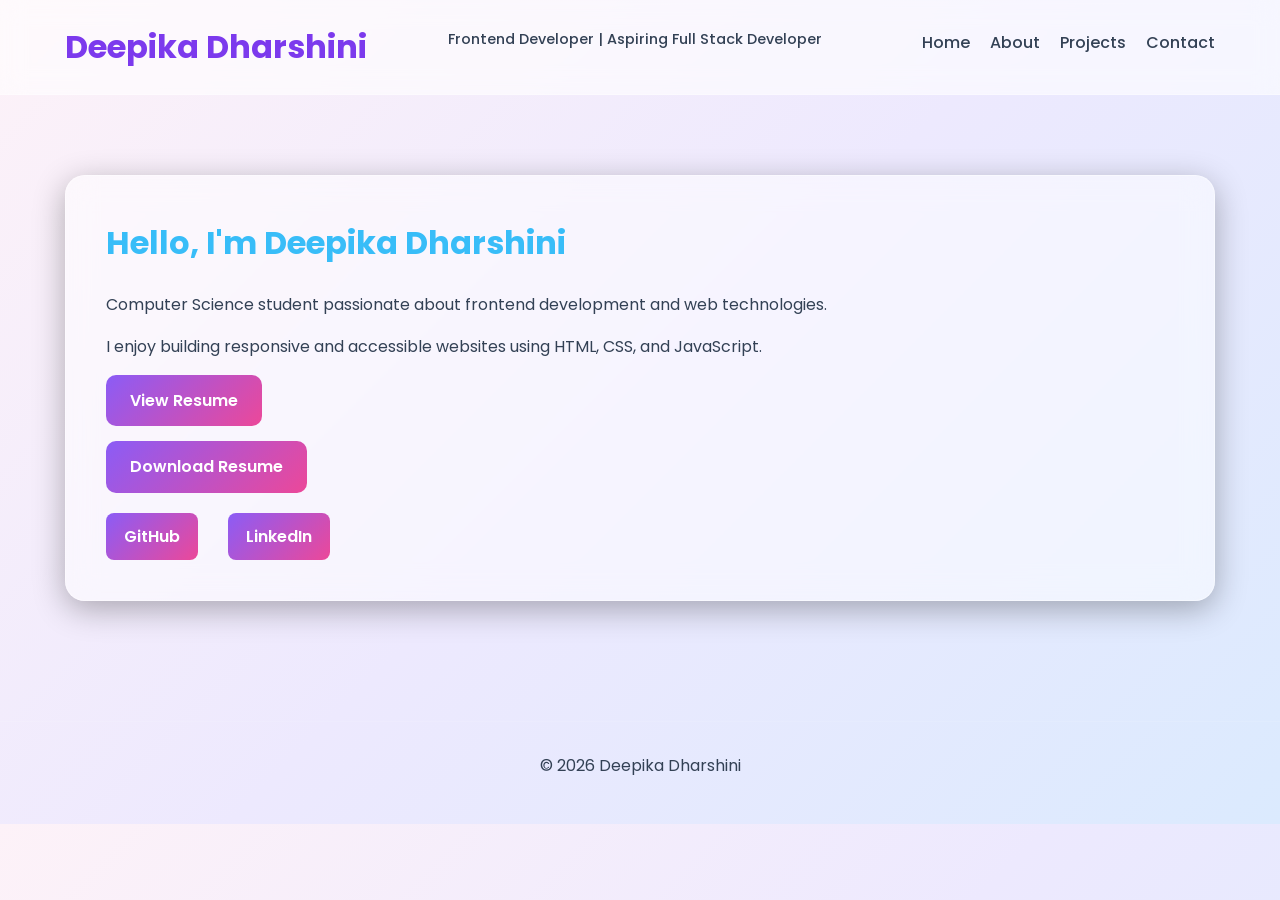
<file: index.html>
<!DOCTYPE html>
<html lang="en">

<head>
  <meta charset="UTF-8" />
  <meta name="viewport" content="width=device-width, initial-scale=1.0" />

  <meta name="description"
    content="Deepika Dharshini Frontend Developer Portfolio Website" />

  <title>Deepika Dharshini | Frontend Developer</title>

  <link rel="stylesheet" href="style.css" />
</head>

<body>

  <a class="skip-link" href="#main-content">
    Skip to main content
  </a>

  <header role="banner">

    <div class="container">

      <h1>Deepika Dharshini</h1>

      <p>Frontend Developer | Aspiring Full Stack Developer</p>

      <nav aria-label="Main Navigation">

        <ul class="nav-list">

          <li>
            <a href="index.html" aria-current="page">Home</a>
          </li>

          <li>
            <a href="about.html">About</a>
          </li>

          <li>
            <a href="projects.html">Projects</a>
          </li>

          <li>
            <a href="contact.html">Contact</a>
          </li>

        </ul>

      </nav>

    </div>

  </header>

  <main id="main-content">

    <section aria-labelledby="hero-heading">

      <div class="container">

        <h2 id="hero-heading">
          Hello, I'm Deepika Dharshini
        </h2>

        <p>
          Computer Science student passionate about frontend
          development and web technologies.
        </p>

        <p>
          I enjoy building responsive and accessible websites
          using HTML, CSS, and JavaScript.
        </p>

       <p>
        <a
        href="DeepikaDharshiniK28.pdf"
        target="_blank"
        class="download-btn"
    >
       View Resume
  </a>

       </p>

<p>
  <a
  href="DeepikaDharshiniK28.pdf"
  download
  class="download-btn"
>
  Download Resume
</a>

  </p>

   <div class="social-links">

  <a href="https://github.com/deepikadharshini23"
     target="_blank">
     GitHub
  </a>
<br>
  <a href="https://linkedin.com/in//deepika-dharshini-kattula-b46398377"
     target="_blank">
     LinkedIn
  </a>

</div>

      </div>

    </section>

  </main>

  <footer role="contentinfo">

    <div class="container">

      <p>
        © 2026 Deepika Dharshini
      </p>

    </div>

  </footer>

</body>

</html>
</file>
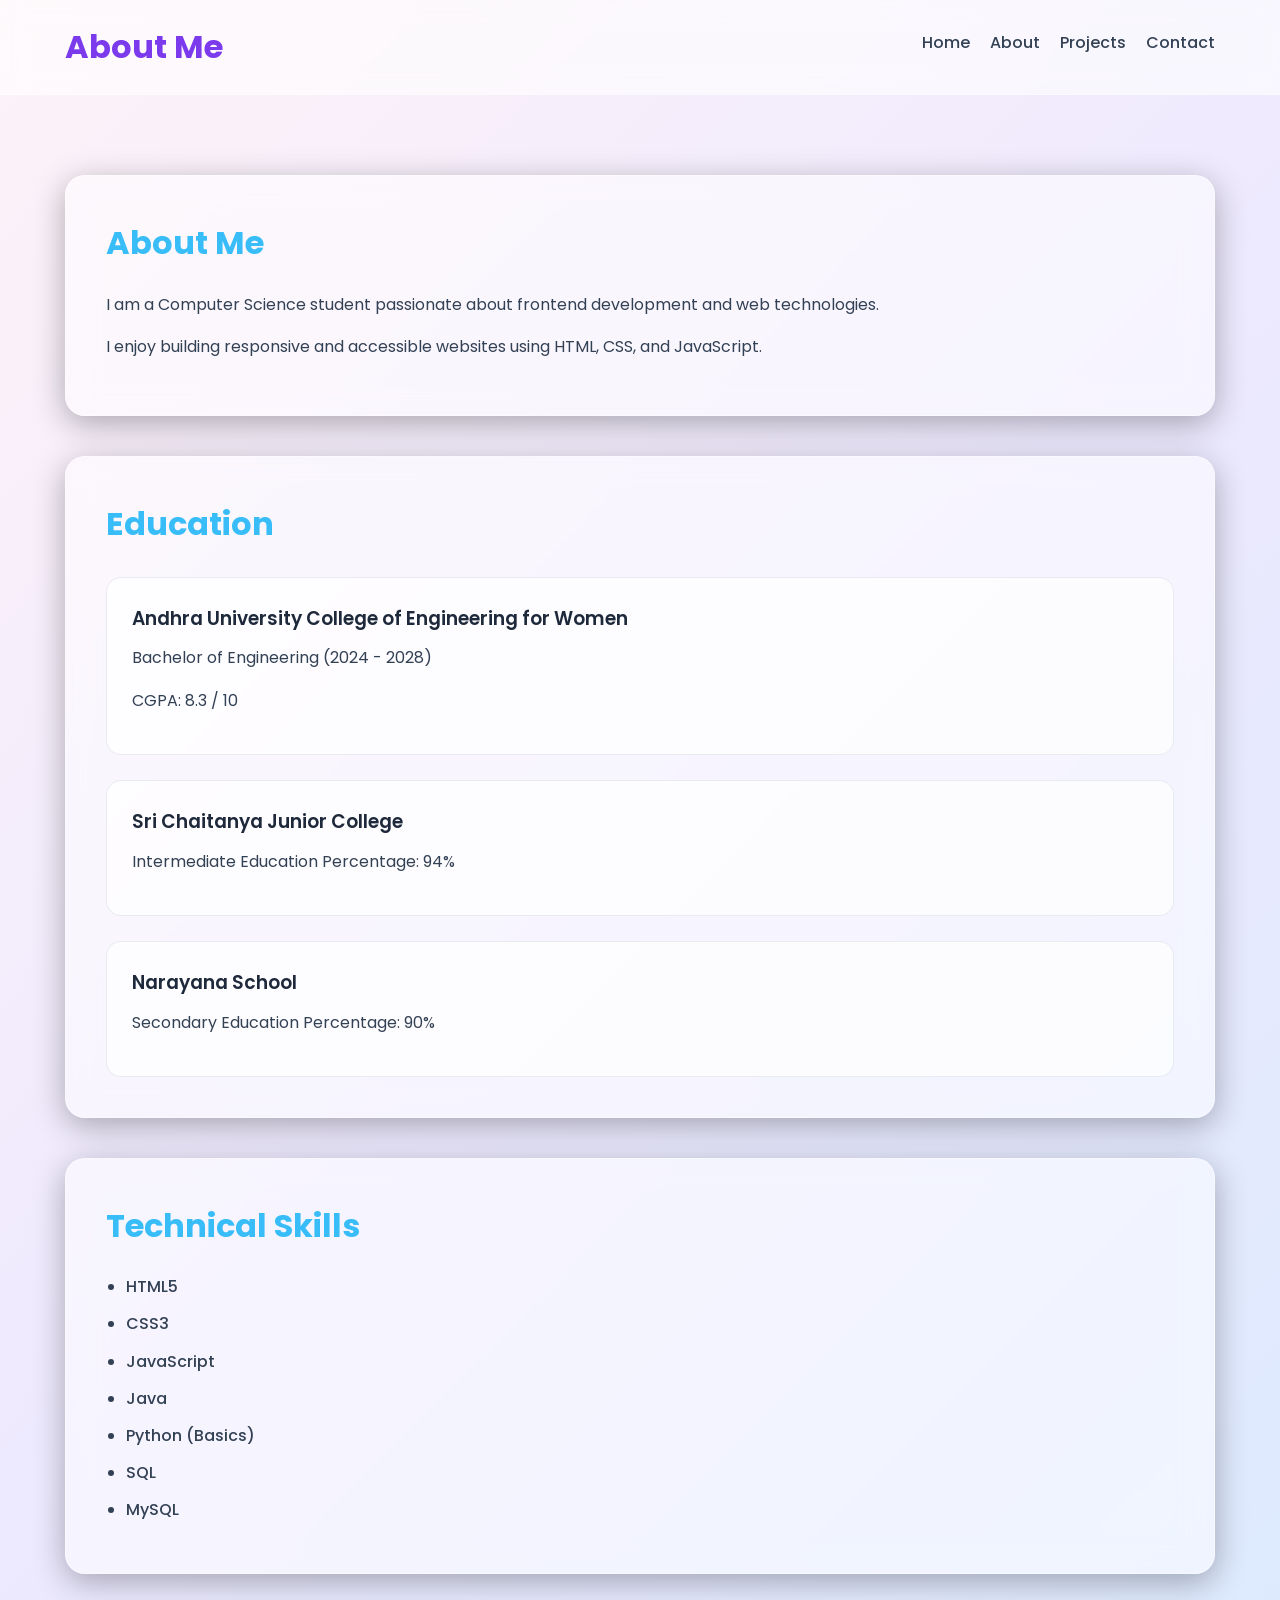
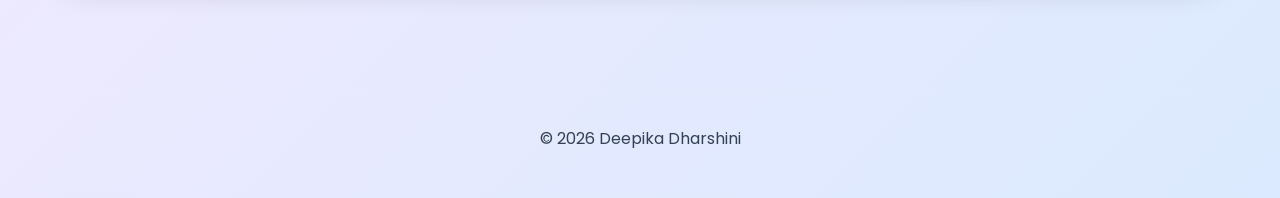
<file: about.html>
<!DOCTYPE html>
<html lang="en">

<head>
  <meta charset="UTF-8" />

  <meta name="viewport"
    content="width=device-width, initial-scale=1.0" />

  <meta name="description"
    content="About Deepika Dharshini and technical skills" />

  <title>About | Deepika Dharshini</title>

  <link rel="stylesheet" href="style.css" />
</head>

<body>

  <a class="skip-link" href="#main-content">
    Skip to main content
  </a>

  <header role="banner">

    <div class="container">

      <h1>About Me</h1>

      <nav aria-label="Main Navigation">

        <ul class="nav-list">

          <li>
            <a href="index.html">Home</a>
          </li>

          <li>
            <a href="about.html" aria-current="page">About</a>
          </li>

          <li>
            <a href="projects.html">Projects</a>
          </li>

          <li>
            <a href="contact.html">Contact</a>
          </li>

        </ul>

      </nav>

    </div>

  </header>

  <main id="main-content">

    <section aria-labelledby="about-heading">

      <div class="container">

        <h2 id="about-heading">About Me</h2>

        <p>
          I am a Computer Science student passionate about
          frontend development and web technologies.
        </p>

        <p>
          I enjoy building responsive and accessible websites
          using HTML, CSS, and JavaScript.
        </p>

      </div>

    </section>

    <section aria-labelledby="education-heading">

      <div class="container">

        <h2 id="education-heading">Education</h2>

        <article>

          <h3>
            Andhra University College of Engineering for Women
          </h3>

          <p>
            Bachelor of Engineering (2024 - 2028)
          </p>

          <p>
            CGPA: 8.3 / 10
          </p>

        </article>

        <article>

          <h3>
            Sri Chaitanya Junior College
          </h3>

          <p>
            Intermediate Education Percentage: 94%
          </p>

        </article>

         <article>

          <h3>
            Narayana School
          </h3>

          <p>
           Secondary Education Percentage: 90%
          </p>

        </article>

      </div>

    </section>

    <section aria-labelledby="skills-heading">

      <div class="container">

        <h2 id="skills-heading">Technical Skills</h2>

        <ul>

          <li>HTML5</li>

          <li>CSS3</li>

          <li>JavaScript</li>

          <li>Java</li>

          <li>Python (Basics)</li>

          <li>SQL</li>

          <li>MySQL</li>

        </ul>

      </div>

    </section>

  </main>

  <footer role="contentinfo">

    <div class="container">

      <p>
        © 2026 Deepika Dharshini
      </p>

    </div>

  </footer>

</body>

</html>
</file>
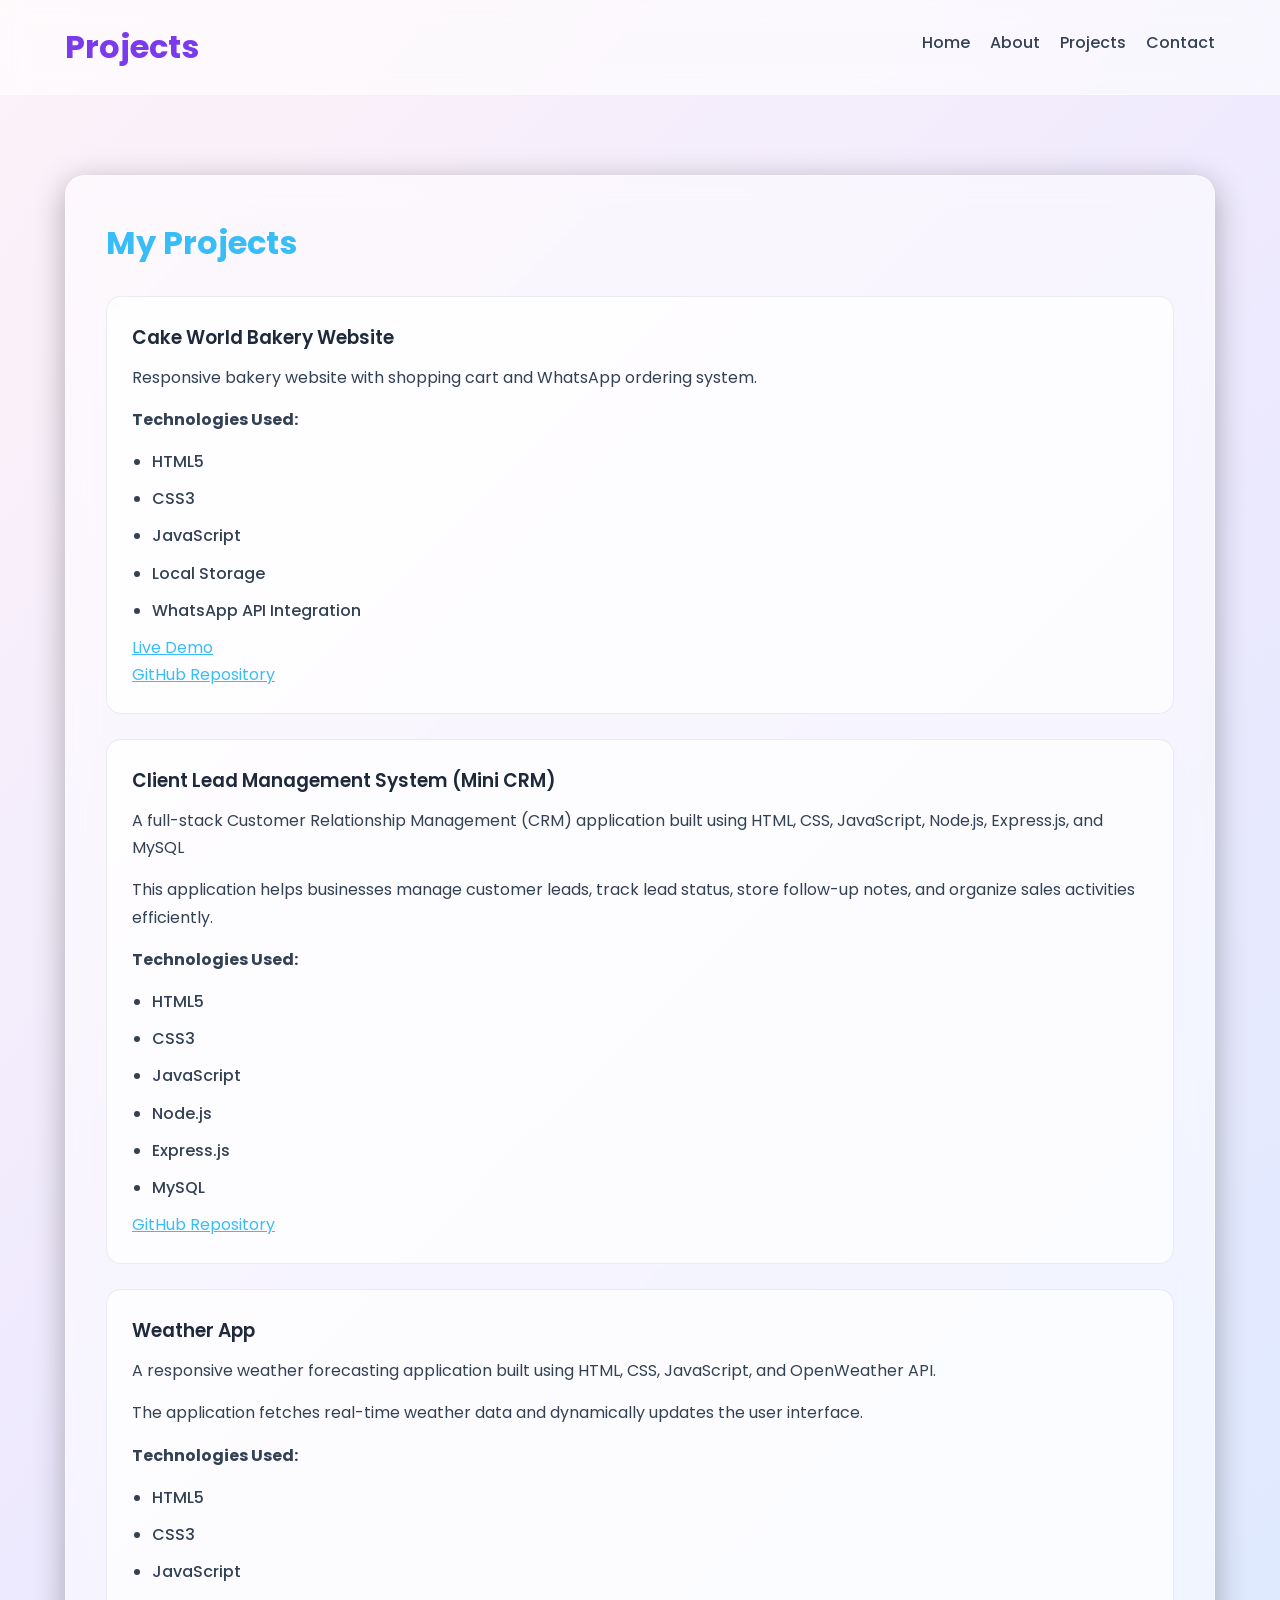
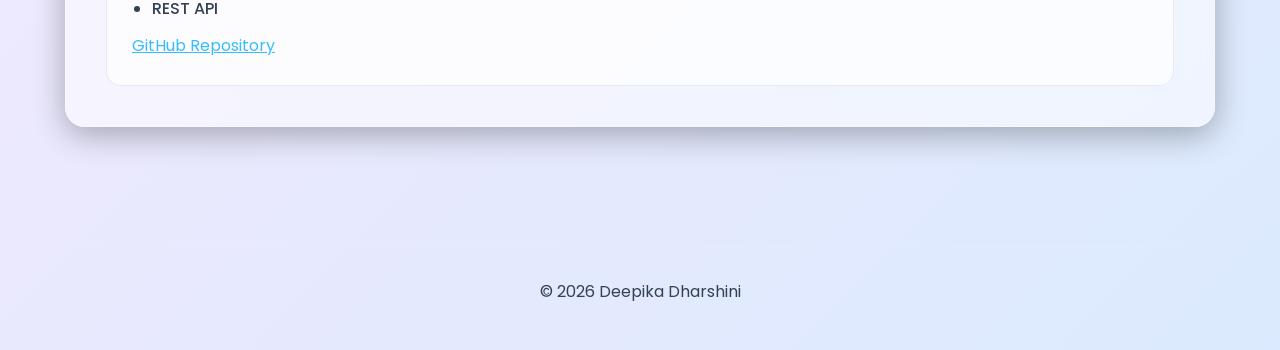
<file: projects.html>
<!DOCTYPE html>
<html lang="en">

<head>

  <meta charset="UTF-8" />

  <meta name="viewport"
    content="width=device-width, initial-scale=1.0" />

  <meta name="description"
    content="Projects created by Deepika Dharshini" />

  <title>Projects | Deepika Dharshini</title>

  <link rel="stylesheet" href="style.css" />

</head>

<body>

  <a class="skip-link" href="#main-content">
    Skip to main content
  </a>

  <header role="banner">

    <div class="container">

      <h1>Projects</h1>

      <nav aria-label="Main Navigation">

        <ul class="nav-list">

          <li>
            <a href="index.html">Home</a>
          </li>

          <li>
            <a href="about.html">About</a>
          </li>

          <li>
            <a href="projects.html" aria-current="page">
              Projects
            </a>
          </li>

          <li>
            <a href="contact.html">Contact</a>
          </li>

        </ul>

      </nav>

    </div>

  </header>

  <main id="main-content">

    <section aria-labelledby="projects-heading">

      <div class="container">

        <h2 id="projects-heading">
          My Projects
        </h2>

        <article>

          <h3>Cake World Bakery Website</h3>

          <p>
          Responsive bakery website with shopping cart and
          WhatsApp ordering system.
         </p>

          <p>
            <strong>Technologies Used:</strong>
          </p>

  <ul>
    <li>HTML5</li>
    <li>CSS3</li>
    <li>JavaScript</li>
    <li>Local Storage</li>
    <li>WhatsApp API Integration</li>
 </ul>


           <a href="https://cakeworldbakery.vercel.app"target="_blank">
              Live Demo
           </a>

           <br>

          <a href="https://github.com/deepikadharshini23/Future_FS_03"
            target="_blank"
            rel="noopener noreferrer">

            GitHub Repository

          </a>

        </article>


 <article>

          <h3>Client Lead Management System (Mini CRM)</h3>

          <p>
          A full-stack Customer Relationship Management (CRM) application built using HTML, CSS, JavaScript, Node.js, Express.js, and MySQL
         </p>

         <p>This application helps businesses manage customer leads, track lead status, store follow-up notes, and organize sales activities efficiently.
         </p>

          <p>
            <strong>Technologies Used:</strong>
          </p>

  <ul>
    <li>HTML5</li>
    <li>CSS3</li>
    <li>JavaScript</li>
    <li>Node.js</li>
    <li>Express.js</li>
    <li>MySQL</li>
 </ul>

          <a href="https://github.com/deepikadharshini23/Future_FS_02"
            target="_blank"
            rel="noopener noreferrer">

            GitHub Repository

          </a>

        </article>

        <article>

          <h3>Weather App</h3>

          <p>
            A responsive weather forecasting application built
            using HTML, CSS, JavaScript, and OpenWeather API.
          </p>

          <p>
            The application fetches real-time weather data
            and dynamically updates the user interface.
          </p>

          <p>
            <strong>Technologies Used:</strong>
          </p>

          <ul>

            <li>HTML5</li>

            <li>CSS3</li>

            <li>JavaScript</li>

            <li>REST API</li>

          </ul>

          <a href="https://github.com/deepikadharshini23/Weather_App"
            target="_blank"
            rel="noopener noreferrer">

            GitHub Repository

          </a>

        </article>


      </div>

    </section>

  </main>

  <footer role="contentinfo">

    <div class="container">

      <p>
        © 2026 Deepika Dharshini
      </p>

    </div>

  </footer>

</body>

</html>
</file>
<file: style.css>
/* =========================================================
   GOOGLE FONT
========================================================= */

@import url('https://fonts.googleapis.com/css2?family=Poppins:wght@300;400;500;600;700&display=swap');

/* =========================================================
   GLOBAL STYLES
========================================================= */

* {
  margin: 0;
  padding: 0;
  box-sizing: border-box;
}

html {
  scroll-behavior: smooth;
}

body {
  font-family: 'Poppins', sans-serif;

  background: linear-gradient(
    135deg,
    #fdf2f8,
    #ede9fe,
    #dbeafe
  );

  color: #1e293b;

  line-height: 1.7;
}

/* =========================================================
   CONTAINER
========================================================= */

.container {
  width: 90%;
  max-width: 1150px;
  margin: auto;
}

/* =========================================================
   SKIP LINK
========================================================= */

.skip-link {
  position: absolute;
  left: -999px;
}

.skip-link:focus {
  left: 20px;
  top: 20px;
  background: white;
  color: black;
  padding: 10px;
  z-index: 1000;
}

/* =========================================================
   HEADER
========================================================= */

header {
  position: sticky;
  top: 0;
  z-index: 1000;

  backdrop-filter: blur(12px);

  background: rgba(255, 255, 255, 0.6);

  border-bottom: 1px solid rgba(255,255,255,0.3);

  padding: 20px 0;
}

header .container {
  display: flex;
  justify-content: space-between;
  align-items: center;
}

header h1 {
  font-size: 2rem;
  font-weight: 700;
  color: #7c3aed;
}
header p {
  font-size: 0.9rem;
  color: #334155;
   font-weight: 500;
}

/* =========================================================
   NAVIGATION
========================================================= */

.nav-list {
  display: flex;
  gap: 20px;
  list-style: none;
}

.nav-list a {
  text-decoration: none;
  color: #334155;
  font-weight: 500;
  transition: 0.3s ease;
  position: relative;
}

.nav-list a::after {
  content: "";
  position: absolute;
  width: 0%;
  height: 2px;
  left: 0;
  bottom: -5px;
  background: #38bdf8;
  transition: 0.3s ease;
}

.nav-list a:hover::after,
.nav-list a:focus::after {
  width: 100%;
}

/* =========================================================
   MAIN
========================================================= */

main {
  padding: 80px 0;
}

/* =========================================================
   HERO SECTION
========================================================= */

section {
  margin-bottom: 40px;
}

section .container {
  background: rgba(255,255,255,0.5);

  border: 1px solid rgba(255,255,255,0.4);

  border-radius: 20px;

  padding: 40px;

  backdrop-filter: blur(15px);

  box-shadow: 0 8px 32px rgba(0,0,0,0.3);

  transition: transform 0.3s ease;
}

section .container:hover {
  transform: translateY(-5px);
}

/* =========================================================
   HEADINGS
========================================================= */

h2 {
  font-size: 2rem;
  margin-bottom: 20px;
  color: #38bdf8;
}

h3 {
  color: #1e293b;
  margin-bottom: 10px;
  font-weight: 600;
}

/* =========================================================
   PARAGRAPHS
========================================================= */

p {
  margin-bottom: 15px;
  color: #334155;
}

/* =========================================================
   LISTS
========================================================= */

ul {
  padding-left: 20px;
}

li {
  margin-bottom: 10px;
  color: #334155;
  font-weight: 500;
}

/* =========================================================
   PROJECT CARDS
========================================================= */

article {
  margin-top: 25px;

  padding: 25px;

  border-radius: 15px;

  background: rgba(255,255,255,0.7);

  border: 1px solid rgba(148,163,184,0.2);

  transition: all 0.3s ease;
}

article:hover {
  transform: scale(1.02);

  border-color: #38bdf8;
}

/* =========================================================
   BUTTONS & LINKS
========================================================= */

a {
  color: #38bdf8;
}

a:hover {
  color: #7dd3fc;
}

button,
.download-btn {
  display: inline-block;

  background: linear-gradient(
  135deg,
  #8b5cf6,
  #ec4899
);

  color: white;

  padding: 12px 24px;

  border-radius: 10px;

  text-decoration: none;

  border: none;

  cursor: pointer;

  font-weight: 600;

  transition: 0.3s ease;
}

button:hover,
.download-btn:hover {
  transform: translateY(-2px);

  box-shadow: 0 8px 20px rgba(236,72,153,0.3);
}

/* =========================================================
   FORM
========================================================= */

.form-group {
  margin-bottom: 20px;
}

label {
  display: block;
  margin-bottom: 8px;
  font-weight: 500;
}

input,
textarea {
  width: 100%;

  padding: 14px;

  border-radius: 10px;

  border: 1px solid rgba(255,255,255,0.1);

  background: rgba(255,255,255,0.7);

  color: #1e293b;;

  font-size: 1rem;
}

input:focus,
textarea:focus {
  outline: none;

  border-color: #8b5cf6;

  box-shadow: 0 0 12px rgba(139,92,246,0.3);
}

/* =========================================================
   FOOTER
========================================================= */

footer {
  text-align: center;

  padding: 30px 0;

  color: #94a3b8;

  border-top: 1px solid rgba(255,255,255,0.08);
}

/* =========================================================
   ACCESSIBILITY FOCUS
========================================================= */

a:focus,
button:focus,
input:focus,
textarea:focus {
  outline: 3px solid #38bdf8;
  outline-offset: 3px;
}

/* =========================================================
   RESPONSIVE DESIGN
========================================================= */

@media (max-width: 768px) {

  header .container {
    flex-direction: column;
    gap: 20px;
  }

  .nav-list {
    flex-wrap: wrap;
    justify-content: center;
  }

  h2 {
    font-size: 1.6rem;
  }

  section .container {
    padding: 25px;
  }
}
.social-links {
  margin-top: 20px;
  display: flex;
  gap: 15px;
  flex-wrap: wrap;
}

.social-links a {
  text-decoration: none;
  padding: 10px 18px;
  border-radius: 8px;
  background: linear-gradient(135deg, #8b5cf6, #ec4899);
  color: white;
  font-weight: 600;
  transition: 0.3s;
}

.social-links a:hover {
  transform: translateY(-2px);
}
</file>
